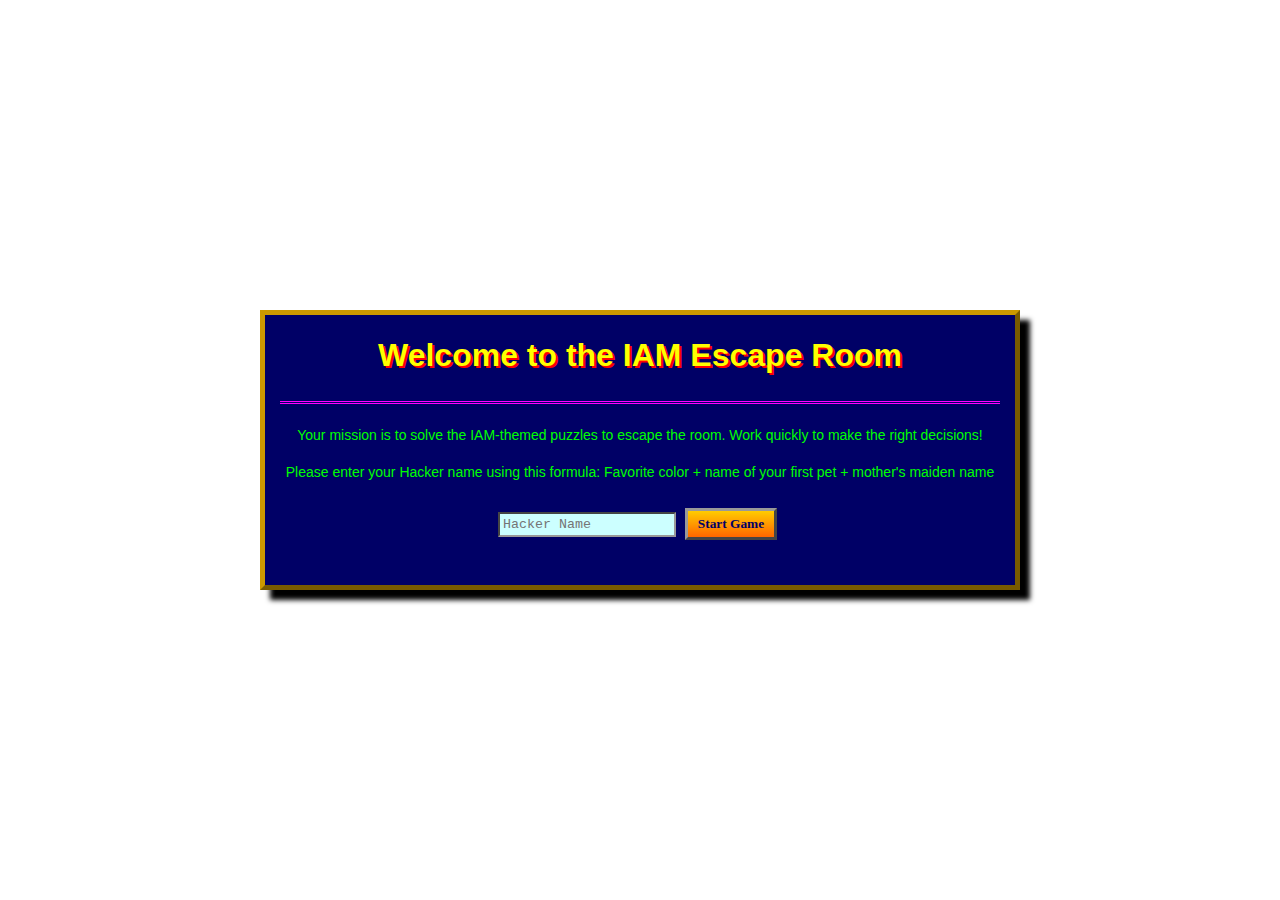
<file: index.html>
<!DOCTYPE html>
<html lang="en">
<head>
    <meta charset="UTF-8">
    <meta name="viewport" content="width=device-width, initial-scale=1.0">
    <title>IAM Escape Room</title>
    <link rel="stylesheet" href="styles.css">
    <script src="script.js" defer></script>
</head>
<body>
    <div class="container">
        <header>
            <h1>Welcome to the IAM Escape Room</h1>
        </header>
        <main>
            <p> Your mission is to solve the IAM-themed puzzles to escape the room. Work quickly to make the right decisions!</p>
            <p>Please enter your Hacker name using this formula: Favorite color + name of your first pet + mother's maiden name</p>
            <input type="text" id="playerName" placeholder="Hacker Name">
            <button onclick="startGame()" class=""btn>Start Game</button>
        </main>
    </div>
</body>
</html>
</file>
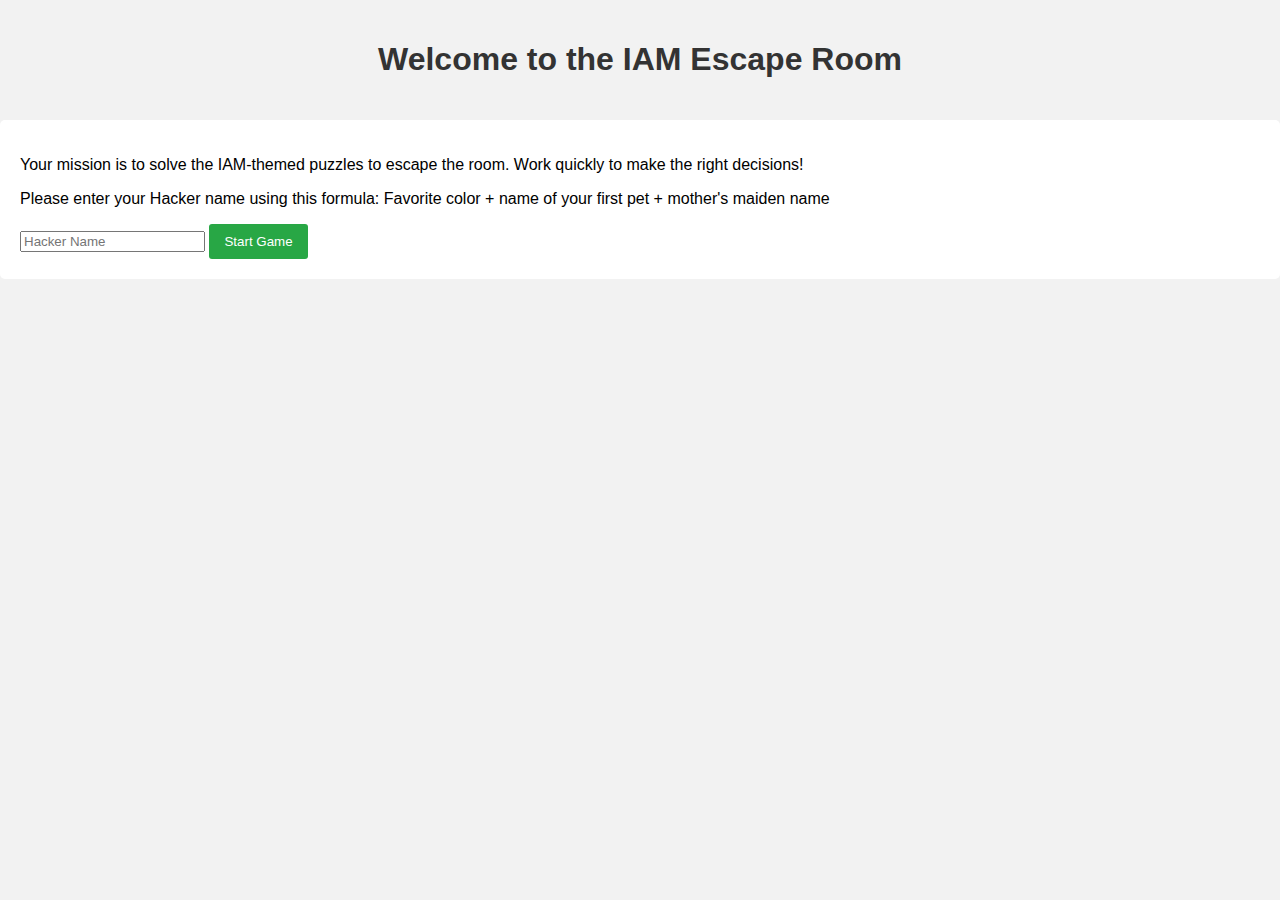
<file: frontend/index.html>
<!DOCTYPE html>
<html lang="en">
<head>
    <meta charset="UTF-8">
    <meta name="viewport" content="width=device-width, initial-scale=1.0">
    <title>IAM Escape Room</title>
    <link rel="stylesheet" href="styles.css">
    <script src="script.js" defer></script>
</head>
<body>
    <div class="container">
        <header>
            <h1>Welcome to the IAM Escape Room</h1>
        </header>
    </div>
    <main>
        <p> Your mission is to solve the IAM-themed puzzles to escape the room. Work quickly to make the right decisions!</p>
        <p>Please enter your Hacker name using this formula: Favorite color + name of your first pet + mother's maiden name</p>
        <input type="text" id="playerName" placeholder="Hacker Name">
        <button onclick="startGame()" class=""btn>Start Game</button>
    </main>
</body>
</html>
</file>
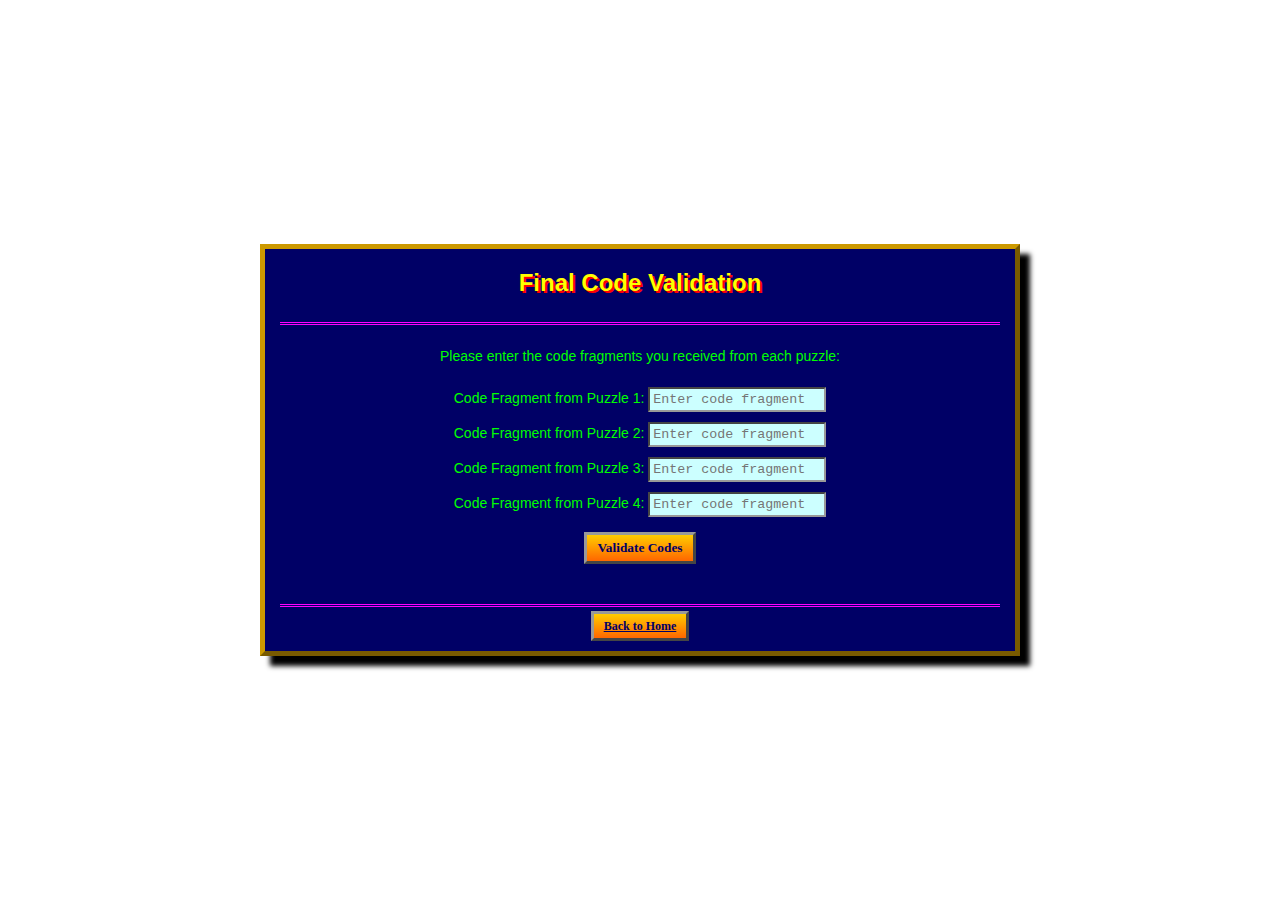
<file: finalValidation.html>
<!DOCTYPE html>
<html lang="en">
<head>
    <meta charset="UTF-8">
    <meta name="viewport" content="width=device-width, initial-scale=1.0">
    <title>Final Validation</title>
    <script src="script.js" defer></script>
    <link rel="stylesheet" href="styles.css">
</head>
<body>
    <div class="container">
        <header>
          <h2>Final Code Validation</h2>
        </header>
        <main>
          <p>Please enter the code fragments you received from each puzzle:</p>
          <form id="codeForm">
            <div class="puzzle-field">
              <label for="code1">Code Fragment from Puzzle 1:</label>
              <input type="text" id="code1" placeholder="Enter code fragment">
            </div>
            <div class="puzzle-field">
              <label for="code2">Code Fragment from Puzzle 2:</label>
              <input type="text" id="code2" placeholder="Enter code fragment">
            </div>
            <div class="puzzle-field">
              <label for="code3">Code Fragment from Puzzle 3:</label>
              <input type="text" id="code3" placeholder="Enter code fragment">
            </div>
            <div class="puzzle-field">
              <label for="code4">Code Fragment from Puzzle 4:</label>
              <input type="text" id="code4" placeholder="Enter code fragment">
            </div>
            <button type="button" onclick="validateCodes()" class="btn">Validate Codes</button>
          </form>
          <div id="validationResult"></div>
        </main>
        <footer>
          <a href="index.html" class="btn">Back to Home</a>
        </footer>
      </div>
</body>
</html>
</file>
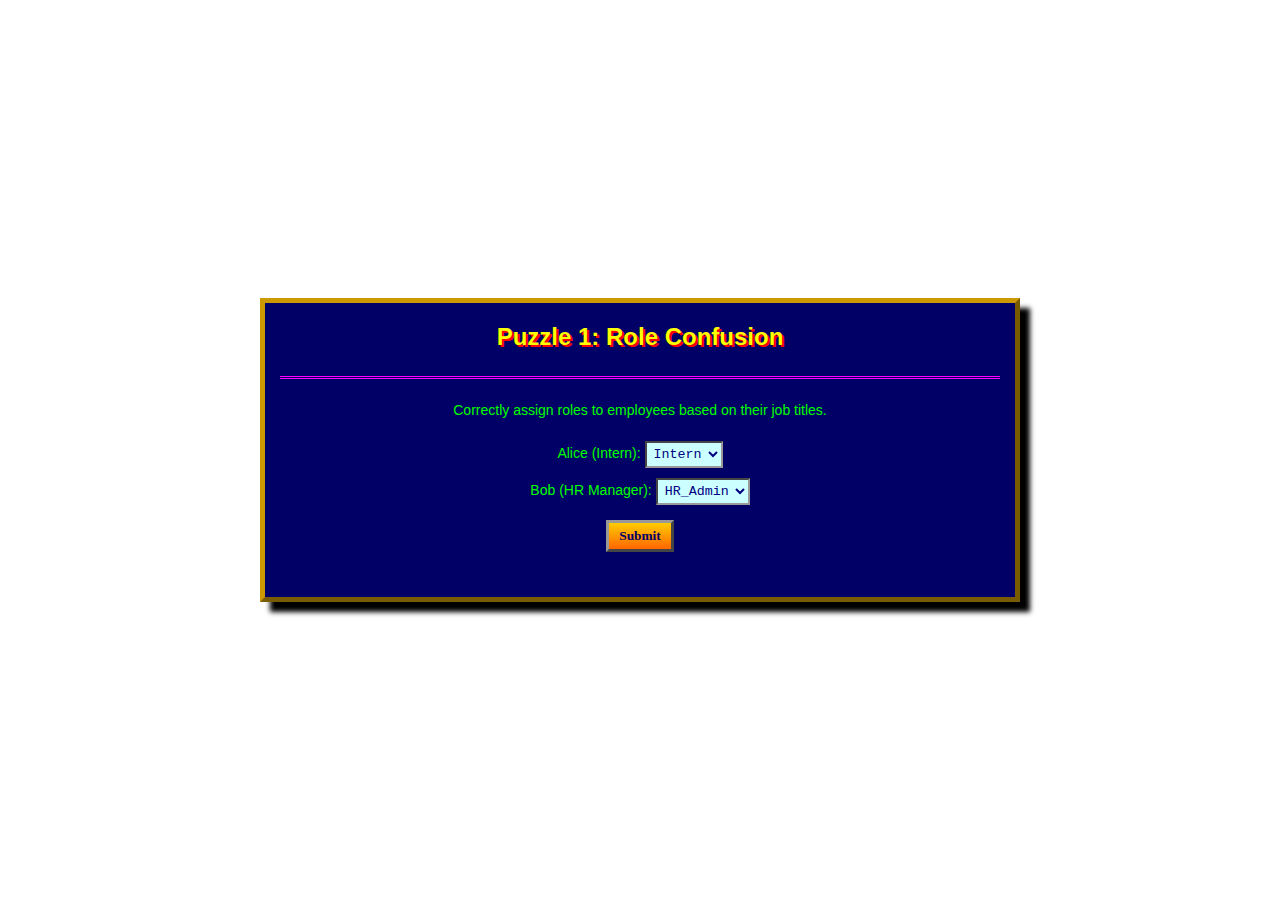
<file: puzzle1.html>
<!DOCTYPE html>
<html lang="en">
<head>
    <meta charset="UTF-8">
    <meta name="viewport" content="width=device-width, initial-scale=1.0">
    <title>Puzzle 1 - Role Confusion</title>
    <link rel="stylesheet" href="styles.css">
    <script src="script.js" defer></script>
</head>
<body>
    <div class="container">
      <header>
        <h2>Puzzle 1: Role Confusion</h2>
      </header>
      <main>
        <div id="welcomeMessage"></div>
        <p>Correctly assign roles to employees based on their job titles.</p>
        <div class="puzzle-form">
          <div class="puzzle-field">
            <label for="alice-role">Alice (Intern):</label>
            <select id="alice-role">
              <option value="Intern">Intern</option>
              <option value="User">User</option>
              <option value="Admin">Admin</option>
            </select>
          </div>
          <div class="puzzle-field">
            <label for="bob-role">Bob (HR Manager):</label>
            <select id="bob-role">
              <option value="HR_Admin">HR_Admin</option>
              <option value="User">User</option>
              <option value="Intern">Intern</option>
            </select>
          </div>
          <button onclick="submitPuzzle1()">Submit</button>
        </div>
        <div id="puzzle-result"></div>
      </main>
    </div>
    <script>
        const storedName = localStorage.getItem('playerName');
        if (storedName) {
                document.getElementById('welcomeMessage').textContent = `Good luck, ${storedName}`;
            }
    </script>
  </body>
</html>
</file>
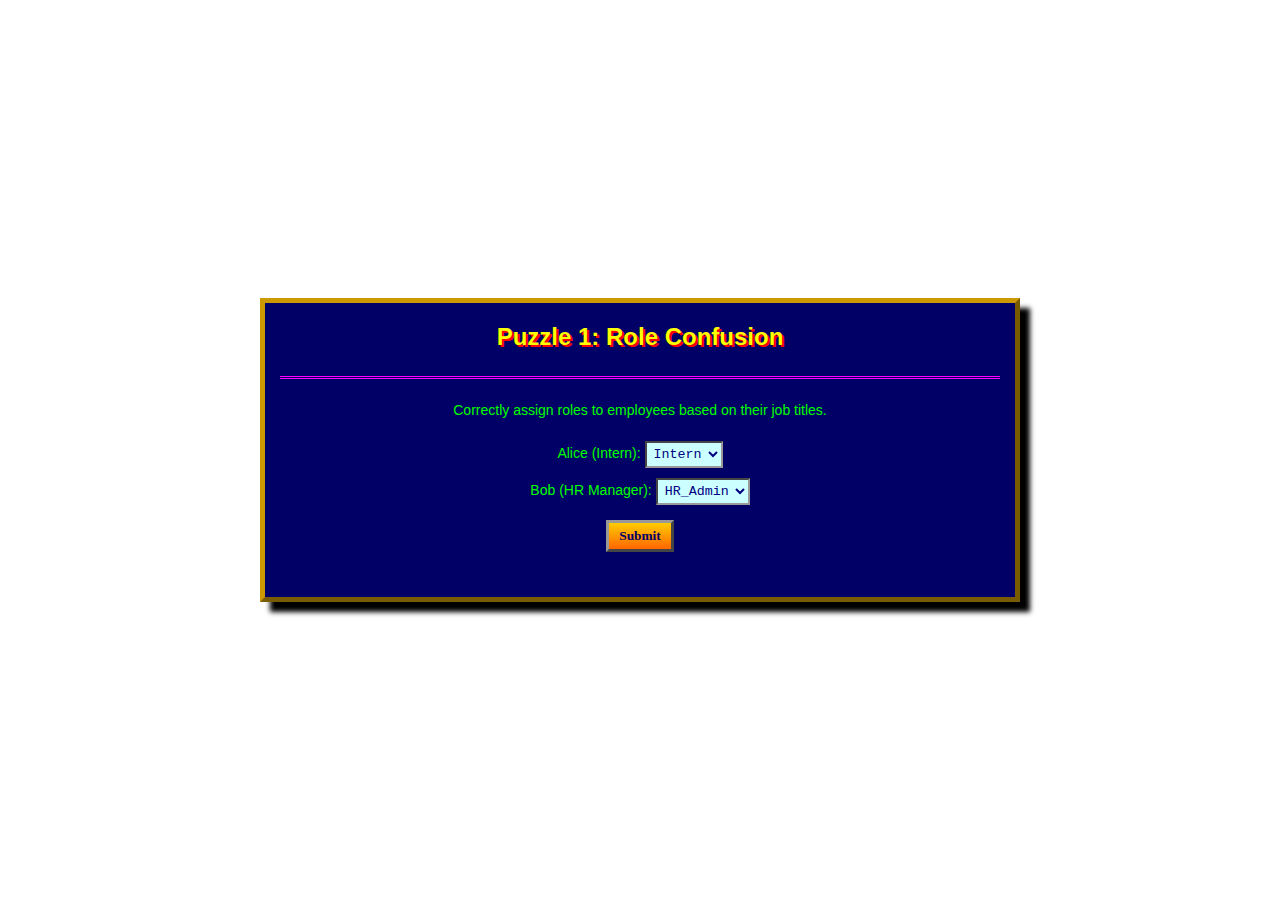
<file: puzzle2.html>
<!DOCTYPE html>
<html lang="en">
<head>
    <meta charset="UTF-8">
    <meta name="viewport" content="width=device-width, initial-scale=1.0">
    <title>Puzzle 2 - MFA Madness</title>
    <link rel="stylesheet" href="styles.css">
    <script src="script.js" defer></script>
</head>
<body>
    <div class="container">
        <header>
            <h2>Puzzle 2: MFA Madness</h2>
        </header>
        <main>
            <p>Match each account with the recommended MFA Method</p>
            <div class="puzzle-form">
                <div class="puzzle-field">
                    <label for="ceo-mfa">CEO:</label>
                    <select id="ceo-mfa">
                        <option value="Hardware Token">Hardware Token</option>
                        <option value="Authenticator App">Authenticator App</option>
                        <option value="SMS">SMS</option>
                    </select>
                </div>
                <div class="puzzle-field">
                    <label for="customer-mfa">Customer</label>
                    <select id="customer-mfa">
                        <option value="Hardware Token">Hardware Token</option>
                        <option value="Passwordless">Passwordless</option>
                        <option value="SMS">SMS</option>
                    </select>
                </div>
                <button onclick="submitPuzzle2()">Submit</button>
            </div>
            <div id="puzzle-result"></div>
        </main>
        <script>
            document.addEventListener('DOMContentLoaded', function() {
                checkPuzzleCompletion('puzzle1Solved', 'puzzle1.html');
            });

        </script>
    </div>
</body>
</html>
</file>
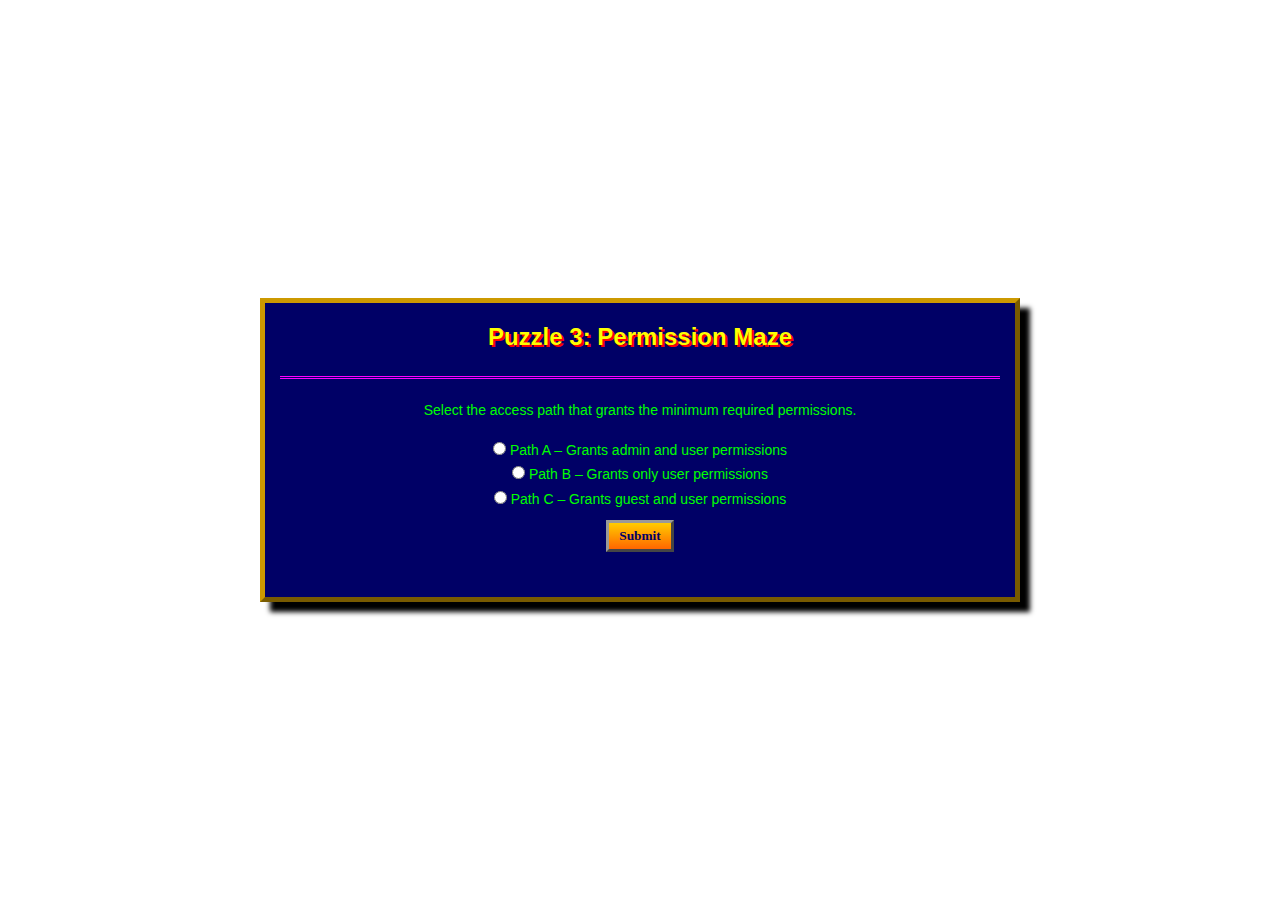
<file: puzzle3.html>
<!DOCTYPE html>
<html lang="en">
<head>
    <meta charset="UTF-8">
    <meta name="viewport" content="width=device-width, initial-scale=1.0">
    <title>Puzzle 3 - Permission Maze</title>
    <link rel="stylesheet" href="styles.css">
    <script src="script.js" defer></script>
</head>
<body>
    <div class="container">
      <header>
        <h2>Puzzle 3: Permission Maze</h2>
      </header>
      <main>
        <p>Select the access path that grants the minimum required permissions.</p>
        <form id="maze-form">
          <div class="puzzle-field">
            <input type="radio" id="pathA" name="path" value="A">
            <label for="pathA">Path A – Grants admin and user permissions</label>
          </div>
          <div class="puzzle-field">
            <input type="radio" id="pathB" name="path" value="B">
            <label for="pathB">Path B – Grants only user permissions</label>
          </div>
          <div class="puzzle-field">
            <input type="radio" id="pathC" name="path" value="C">
            <label for="pathC">Path C – Grants guest and user permissions</label>
          </div>
          <button type="button" onclick="submitPuzzle3()">Submit</button>
        </form>
        <div id="puzzle-result"></div>
      </main>
    </div>
  </body>
</html>
</file>
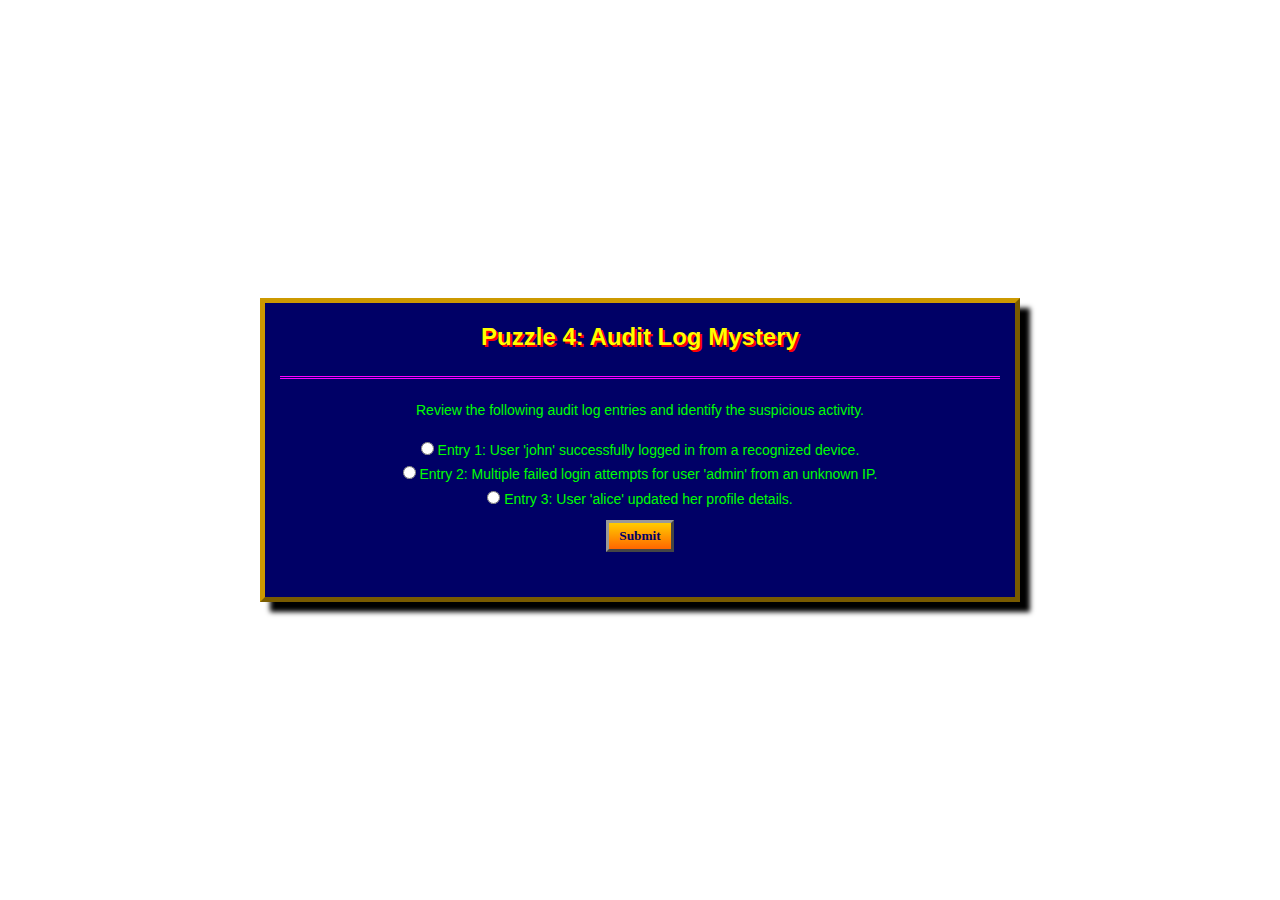
<file: puzzle4.html>
<!DOCTYPE html>
<html lang="en">
<head>
    <meta charset="UTF-8">
    <meta name="viewport" content="width=device-width, initial-scale=1.0">
    <title>Puzzle 4 - Audit Log Mystery</title>
    <link rel="stylesheet" href="styles.css">
    <script src="script.js" defer></script>
</head>
<body>
    <div class="container">
      <header>
        <h2>Puzzle 4: Audit Log Mystery</h2>
      </header>
      <main>
        <p>Review the following audit log entries and identify the suspicious activity.</p>
        <form id="audit-form">
          <div class="puzzle-field">
            <input type="radio" id="entry1" name="log" value="1">
            <label for="entry1">Entry 1: User 'john' successfully logged in from a recognized device.</label>
          </div>
          <div class="puzzle-field">
            <input type="radio" id="entry2" name="log" value="2">
            <label for="entry2">Entry 2: Multiple failed login attempts for user 'admin' from an unknown IP.</label>
          </div>
          <div class="puzzle-field">
            <input type="radio" id="entry3" name="log" value="3">
            <label for="entry3">Entry 3: User 'alice' updated her profile details.</label>
          </div>
          <button type="button" onclick="submitPuzzle4()">Submit</button>
        </form>
        <div id="puzzle-result"></div>
      </main>
    </div>
  </body>
</html>
</file>
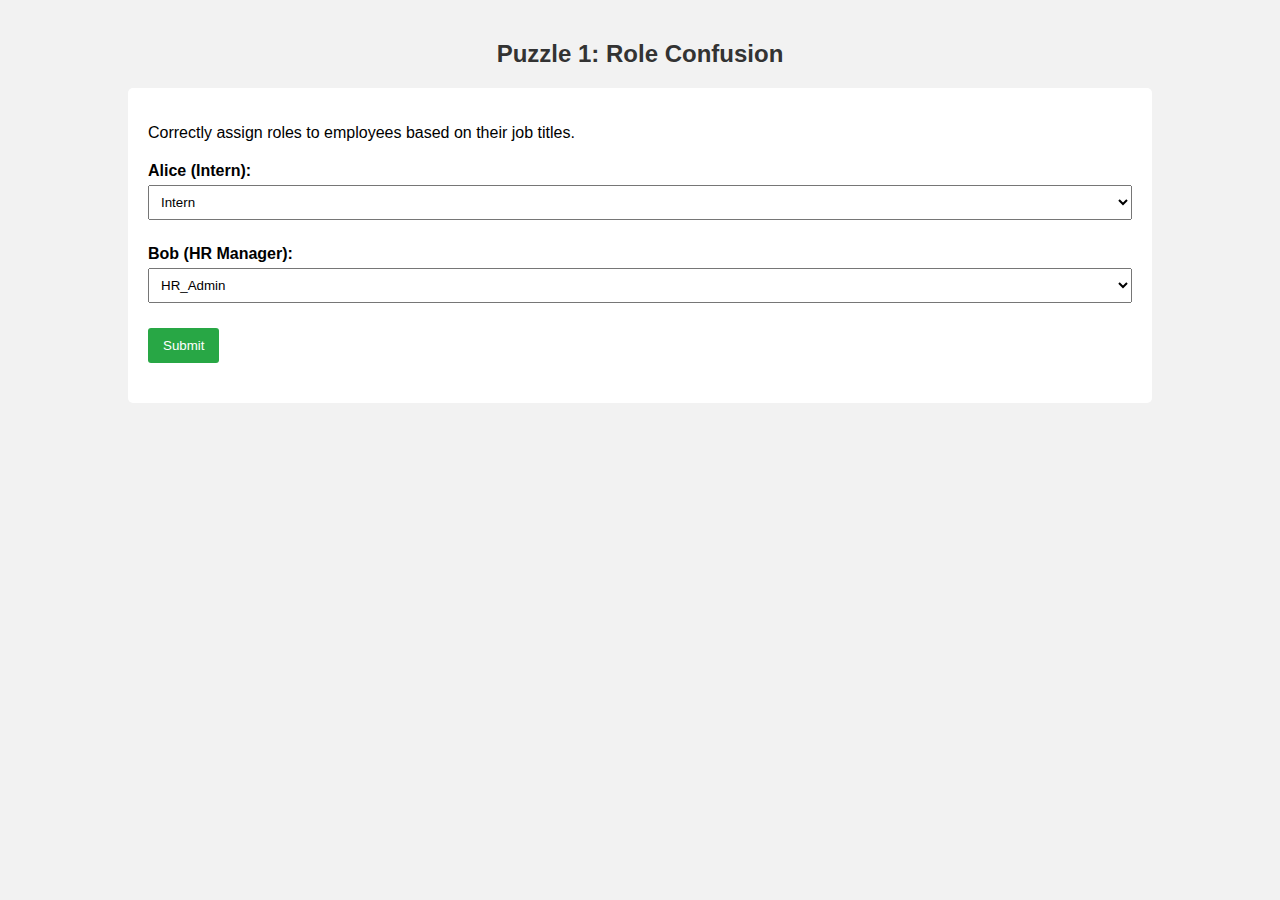
<file: frontend/puzzle1.html>
<!DOCTYPE html>
<html lang="en">
<head>
    <meta charset="UTF-8">
    <meta name="viewport" content="width=device-width, initial-scale=1.0">
    <title>Puzzle 1 - Role Confusion</title>
    <link rel="stylesheet" href="styles.css">
    <script src="script.js" defer></script>
</head>
<body>
    <div class="container">
      <header>
        <h2>Puzzle 1: Role Confusion</h2>
      </header>
      <main>
        <div id="welcomeMessage"></div>
        <p>Correctly assign roles to employees based on their job titles.</p>
        <div class="puzzle-form">
          <div class="puzzle-field">
            <label for="alice-role">Alice (Intern):</label>
            <select id="alice-role">
              <option value="Intern">Intern</option>
              <option value="User">User</option>
              <option value="Admin">Admin</option>
            </select>
          </div>
          <div class="puzzle-field">
            <label for="bob-role">Bob (HR Manager):</label>
            <select id="bob-role">
              <option value="HR_Admin">HR_Admin</option>
              <option value="User">User</option>
              <option value="Intern">Intern</option>
            </select>
          </div>
          <button onclick="submitPuzzle1()">Submit</button>
        </div>
        <div id="puzzle-result"></div>
      </main>
    </div>
    <script>
        const storedName = localStorage.getItem('playerName');
        if (storedName) {
                document.getElementById('welcomeMessage').textContent = 'Good luck, ${storedName}';
            }
    </script>
  </body>
</html>
</file>
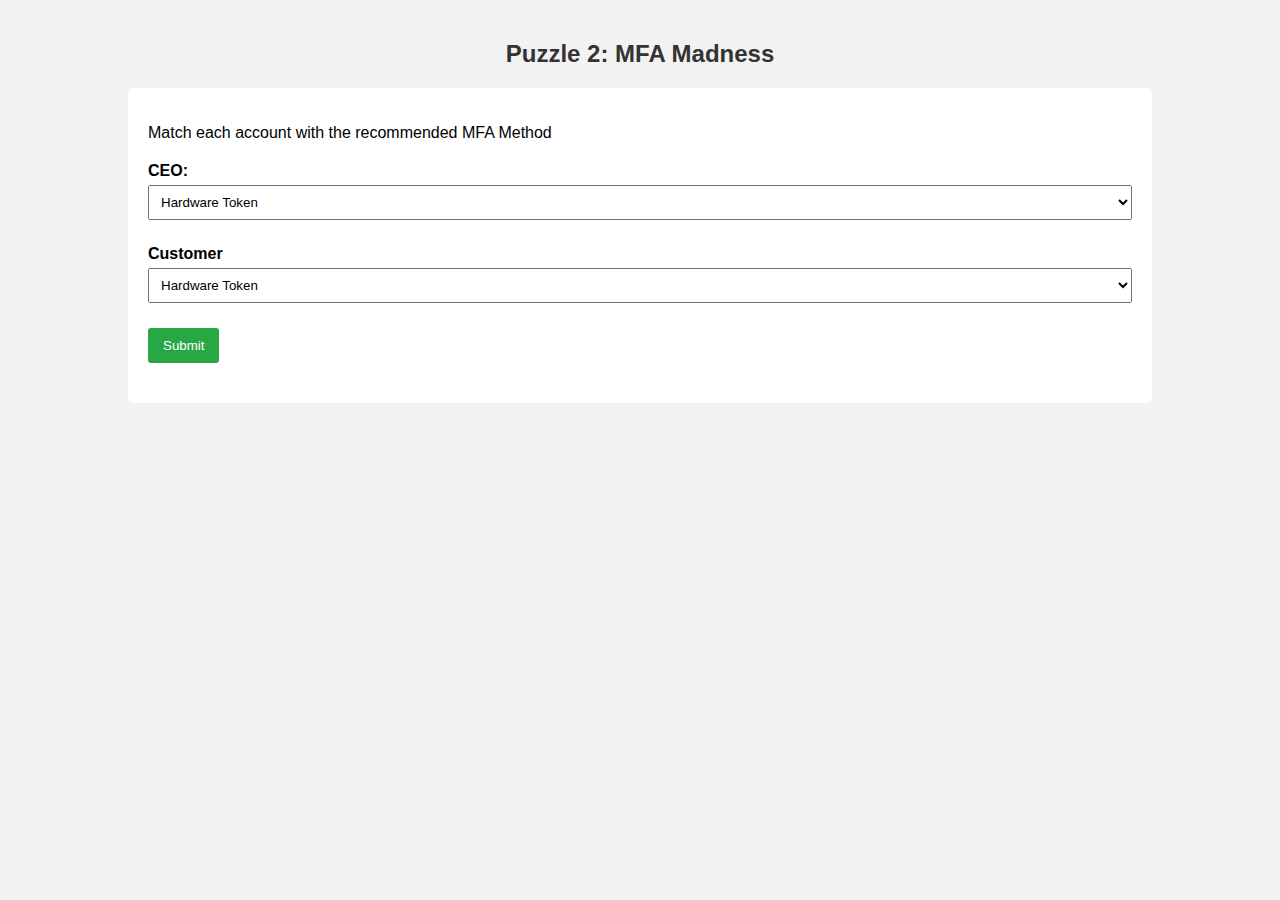
<file: frontend/puzzle2.html>
<!DOCTYPE html>
<html lang="en">
<head>
    <meta charset="UTF-8">
    <meta name="viewport" content="width=device-width, initial-scale=1.0">
    <title>Puzzle 2 - MFA Madness</title>
    <link rel="stylesheet" href="styles.css">
    <script src="script.js" defer></script>
</head>
<body>
    <div class="container">
        <header>
            <h2>Puzzle 2: MFA Madness</h2>
        </header>
        <main>
            <p>Match each account with the recommended MFA Method</p>
            <div class="puzzle-form">
                <div class="puzzle-field">
                    <label for="ceo-mfa">CEO:</label>
                    <select id="ceo-mfa">
                        <option value="Hardware Token">Hardware Token</option>
                        <option value="Authenticator App">Authenticator App</option>
                        <option value="SMS">SMS</option>
                    </select>
                </div>
                <div class="puzzle-field">
                    <label for="customer-mfa">Customer</label>
                    <select id="customer-mfa">
                        <option value="Hardware Token">Hardware Token</option>
                        <option value="Passwordless">Passwordless</option>
                        <option value="SMS">SMS</option>
                    </select>
                </div>
                <button onclick="submitPuzzle2()">Submit</button>
            </div>
            <div id="puzzle-result"></div>
        </main>
    </div>
</body>
</html>
</file>
<file: styles.css>
/* styles.css */
* {
  margin: 0;
  padding: 0;
  box-sizing: border-box;
}

body {
  background-image: url('https://web.archive.org/web/20050601000315im_/http://www.geocities.com/timessquare/maze/8421/stars.gif');
  background-color: #000066;
  color: lime;
  font-family: "Comic Sans MS", cursive, sans-serif;
  text-align: center;
  margin: 0;
  padding: 20px;
  line-height: 1.2;
}

/* Define CSS variables for easy theming */
:root {
  --primary-color: #6366f1;
  --primary-hover: #4f46e5;
  --secondary-color: #10b981;
  --background-color: #ffffff;
  --surface-color: #f9fafb;
  --text-color: #1f2937;
  --text-light: #4b5563;
  --border-color: #e5e7eb;
  --font-family: 'Inter', -apple-system, BlinkMacSystemFont, 'Segoe UI', Roboto, Oxygen, Ubuntu, sans-serif;
  --border-radius: 0.5rem;
  --shadow-sm: 0 1px 2px 0 rgba(0, 0, 0, 0.05);
  --shadow: 0 4px 6px -1px rgba(0, 0, 0, 0.1), 0 2px 4px -1px rgba(0, 0, 0, 0.06);
  --transition: all 0.2s ease;
  --spacing-xs: 0.5rem;
  --spacing-sm: 1rem;
  --spacing-md: 1.5rem;
  --spacing-lg: 2rem;
}

/* Global Styles */
body {
  font-family: var(--font-family);
  background: var(--background-color);
  color: var(--text-color);
  display: flex;
  align-items: center;
  justify-content: center;
  min-height: 100vh;
  padding: 1rem;
  line-height: 1.6;
}

/* Container for each page */
.container {
  width: 760px;
  margin: 0 auto;
  border: 5px outset #cc9900;
  background-color: #000066;
  padding: 15px;
  box-shadow: 10px 10px 5px #000000;
}

a {
  color: #00ffff;
  text-decoration: underline;
}

a:hover {
  color: yellow;
  text-decoration: none;
}

/* Header Styles */
header {
  border-bottom: 3px double #ff00ff;
  margin-bottom: 20px;
  padding-bottom: 10px;
}

h1, h2, h3 {
  color: yellow;
  text-align: center;
  font-family: "Comic Sans MS", cursive, sans-serif;
  text-shadow: 2px 2px #FF0000;
  margin-bottom: 10px;
}

/* Main Content */
main {
  color: #00ff00;
  font-size: 14px;
  margin: 20px 0;
}

p {
  margin: 15px 0;
}

input, textarea, select {
  border: 2px inset #999999;
  background-color: #ccffff;
  color: navy;
  font-family: "Courier New", monospace;
  margin: 5px 0;
  padding: 3px;
}

button, .btn {
  background: linear-gradient(to bottom, #ffcc00 0%, #ff6600 100%);
  border: 3px outset #999999;
  font-weight: bold;
  color: #000066;
  padding: 5px 10px;
  cursor: pointer;
  font-family: "Comic Sans MS", cursive;
  margin: 10px 5px;
}

button:active, .btn:active {
  border-style: inset;
}

.blink {
  animation: blink-animation 1s steps(5, start) infinite;
}

@keyframes blink-animation {
  to {
    visibility: hidden;
  }
}

table {
  width: 100%;
  border-collapse: collapse;
  margin: 15px 0;
}

th, td {
  border: 1px solid #ff00ff;
  padding: 5px;
  background-color: #000033;
}

th {
  background-color: #330066;
  color: #ffff00;
}

img {
  border: 2px ridge #ffffff;
  margin: 10px;
}

hr {
  border: 1px dashed #ff00ff;
  margin: 20px 0;
}

.hit-counter {
  font-family: "Courier New", monospace;
  background-color: #000000;
  color: #00ff00;
  border: 1px solid #666666;
  padding: 3px;
  margin: 10px auto;
  width: 100px;
}

marquee {
  color: red;
  font-weight: bold;
  background-color: #000000;
  padding: 5px;
  margin: 10px 0;
}

/* Footer Styling */
footer {
  font-size: 12px;
  color: #cccccc;
  margin-top: 30px;
  border-top: 3px double #ff00ff;
  padding-top: 10px;
}

.webring {
  display: flex;
  justify-content: center;
  margin: 20px 0;
}

.webring img {
  margin: 0 10px;
}

/* Responsive Adjustments */
@media (max-width: 480px) {
  .container {
    padding: 1.5rem;
  }
  h1, h2 {
    font-size: 1.5rem;
  }
  .btn, button {
    padding: 0.65rem 1.2rem;
    font-size: 0.9rem;
  }
}
```
<link href="https://fonts.googleapis.com/css2?family=Inter:wght@400;500;600;700&display=swap" rel="stylesheet">
</file>
<file: frontend/styles.css>
body {
    font-family: Arial, sans-serif;
    background-color: #f2f2f2;
    margin: 0;
    padding: 0;
  }
  
  .container {
    width: 80%;
    margin: 0 auto;
    padding: 20px;
  }
  
  header {
    text-align: center;
    margin-bottom: 20px;
  }
  
  h1, h2 {
    color: #333;
  }
  
  main {
    background-color: #fff;
    padding: 20px;
    border-radius: 5px;
  }
  
  .puzzle-form {
    margin: 20px 0;
  }
  
  .puzzle-field {
    margin-bottom: 15px;
  }
  
  label {
    display: block;
    margin-bottom: 5px;
    font-weight: bold;
  }
  
  select {
    width: 100%;
    padding: 8px;
    margin-bottom: 10px;
  }
  
  .btn {
    display: inline-block;
    padding: 10px 15px;
    background-color: #007BFF;
    color: #fff;
    text-decoration: none;
    border-radius: 3px;
  }
  
  .btn:hover {
    background-color: #0056b3;
  }
  
  button {
    padding: 10px 15px;
    background-color: #28a745;
    color: #fff;
    border: none;
    border-radius: 3px;
    cursor: pointer;
  }
  
  button:hover {
    background-color: #218838;
  }
</file>
